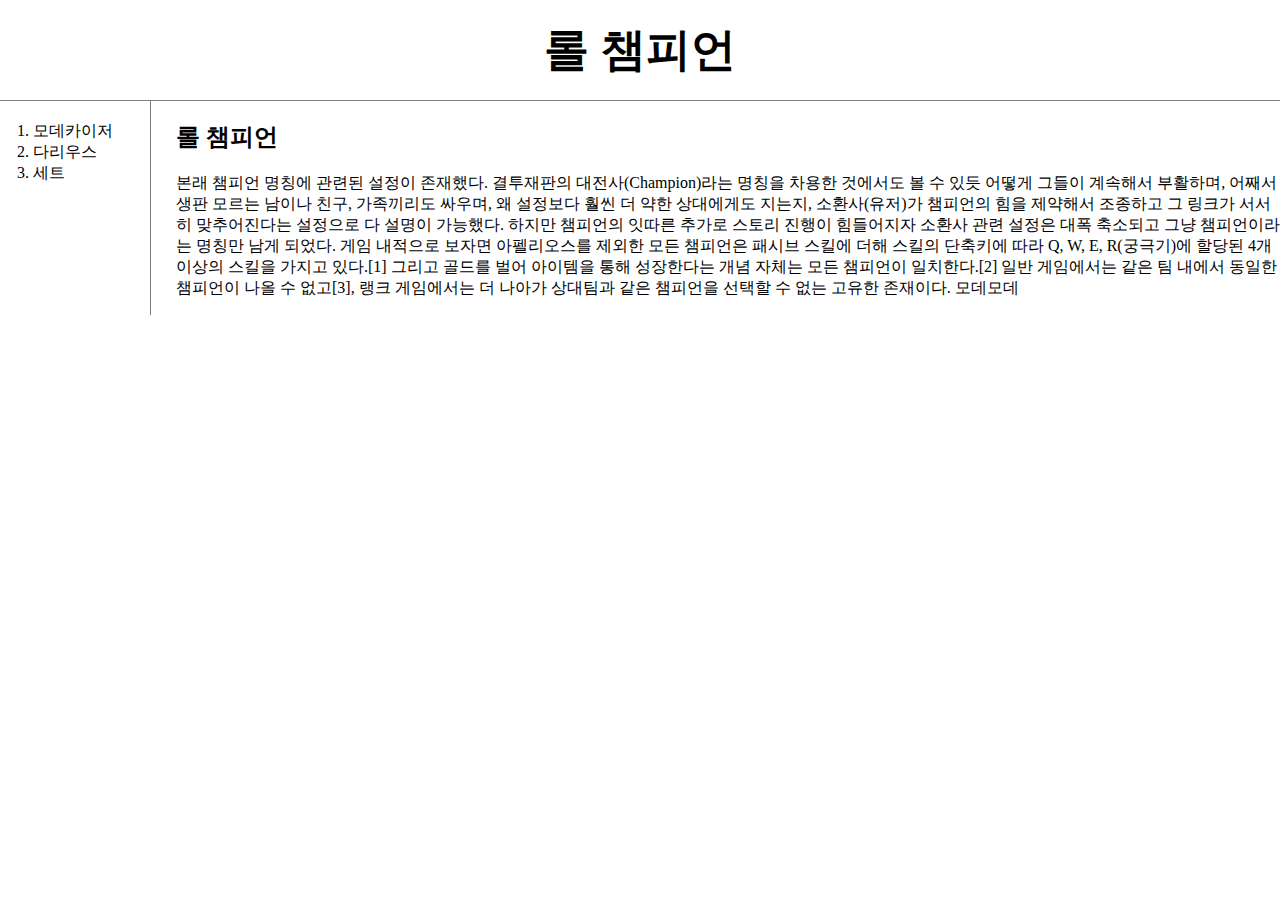
<file: index.html>
<!doctype html>
<html>
<head>
    <title>롤 챔피언 - welcome</title>
    <meta charset="utf-8">
    <link rel="stylesheet" href="style.css">
</head>
<body>
    <h1><a href="index.html">롤 챔피언</a></h1>
    <div id="grid">
        <div>
            <ol>
                <li><a href="모데카이저.html">모데카이저</a></li>
                <li><a href="다리우스.html">다리우스</a></li>
                <li><a href="세트.html">세트</a></li>
            </ol>
        </div>
        <div id="article">
            <h2><a href="https://namu.wiki/w/%EB%A6%AC%EA%B7%B8%20%EC%98%A4%EB%B8%8C%20%EB%A0%88%EC%A0%84%EB%93%9C/%EC%B1%94%ED%94%BC%EC%96%B8?from=%EB%A1%A4%20%EC%B1%94%ED%94%BC%EC%96%B8" target="_blank" title="롤 챔피언 나무위키">롤 챔피언</a></h2>
            <p>본래 챔피언 명칭에 관련된 설정이 존재했다. 결투재판의 대전사(Champion)라는 명칭을 차용한 것에서도 볼 수 있듯 어떻게 그들이 계속해서 부활하며, 어째서 생판 모르는 남이나 친구, 가족끼리도 싸우며, 왜 설정보다 훨씬 더 약한 상대에게도 지는지, 소환사(유저)가 챔피언의 힘을 제약해서 조종하고 그 링크가 서서히 맞추어진다는 설정으로 다 설명이 가능했다. 하지만 챔피언의 잇따른 추가로 스토리 진행이 힘들어지자 소환사 관련 설정은 대폭 축소되고 그냥 챔피언이라는 명칭만 남게 되었다.

                게임 내적으로 보자면 아펠리오스를 제외한 모든 챔피언은 패시브 스킬에 더해 스킬의 단축키에 따라 Q, W, E, R(궁극기)에 할당된 4개 이상의 스킬을 가지고 있다.[1] 그리고 골드를 벌어 아이템을 통해 성장한다는 개념 자체는 모든 챔피언이 일치한다.[2] 일반 게임에서는 같은 팀 내에서 동일한 챔피언이 나올 수 없고[3], 랭크 게임에서는 더 나아가 상대팀과 같은 챔피언을 선택할 수 없는 고유한 존재이다. 모데모데</p>
        </div>
</body>
</html>
</file>
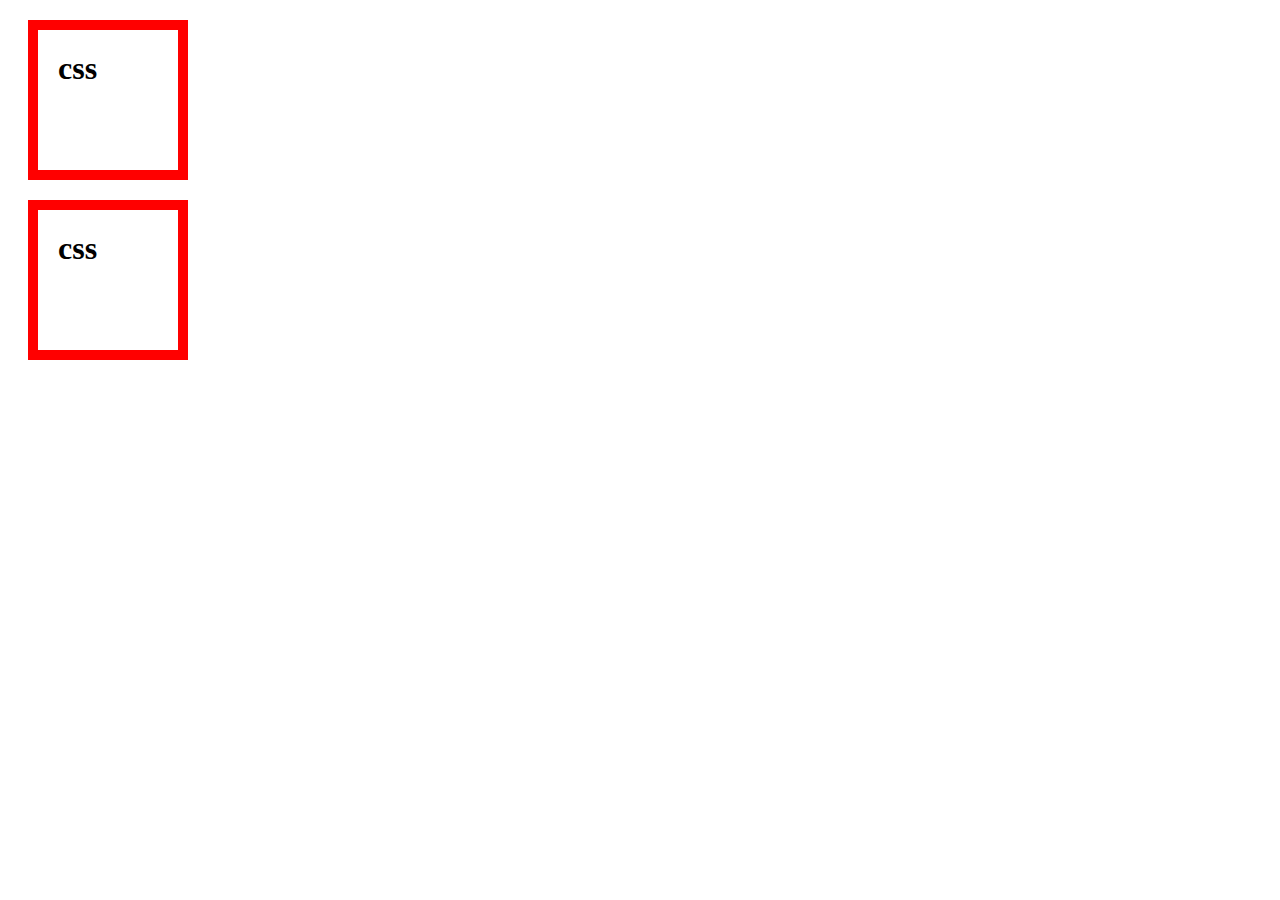
<file: box.html>
<!doctype html>
<html>
<head>
    <title></title>
    <meta charset="utf-8">
    <style>
        /*
        block level element
        
        h1, a {
            border-width : 5px;
            border-color : red;
            border-style : solid;
            
        } */
        h1, a{
            border : 10px solid red;
            padding : 20px;
            margin : 20px;
            display : block;
            width : 100px;
            height :100px;
        }
    </style>
</head>
<body>
    <h1>css</h1>
    <h1>css</h1>
</body>
</html>
</file>
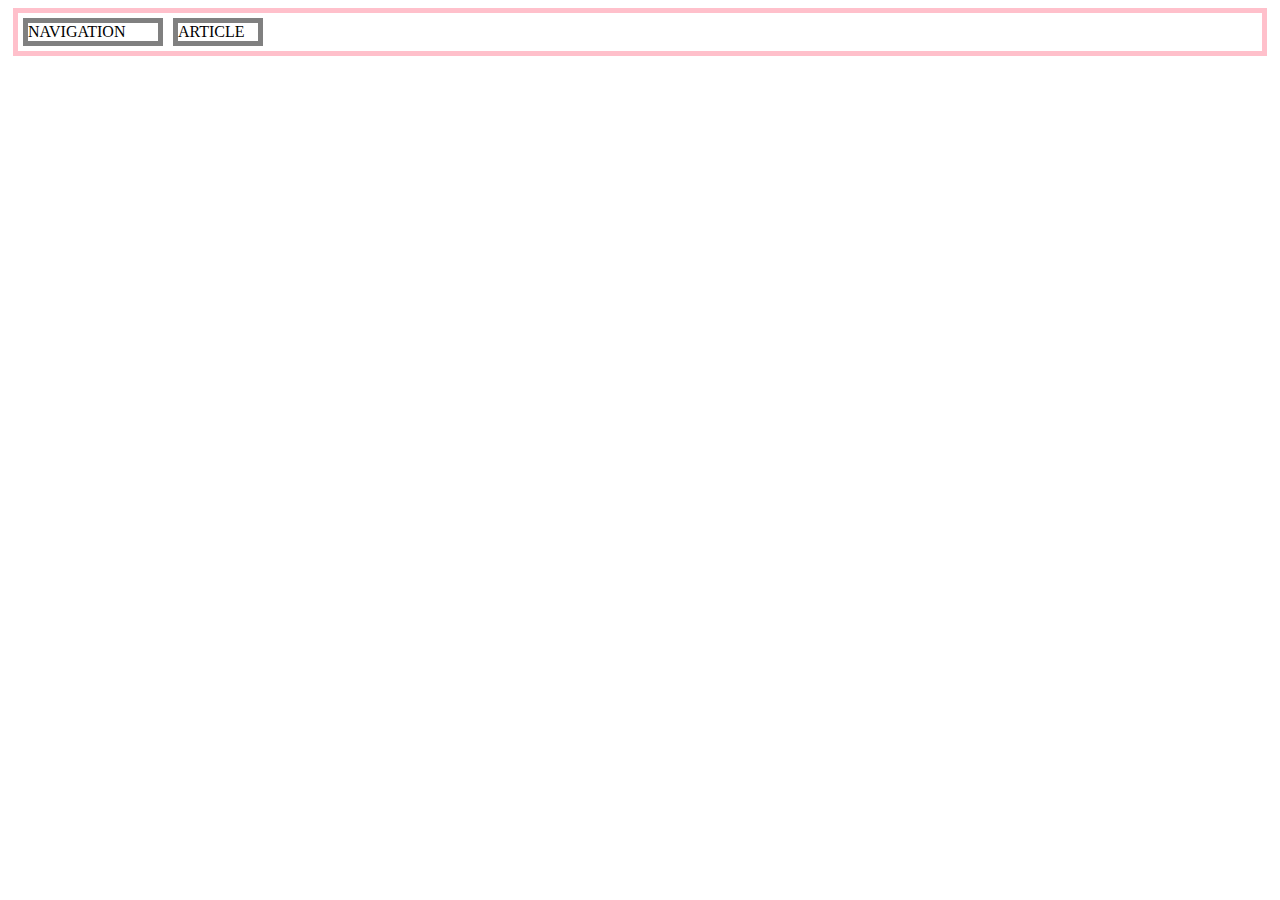
<file: grid.html>
<!doctype html>
<html>
<head>
    <title></title>
    <meta charset="utf-8">
    <style>
        div {
            border : 5px solid gray;
            margin : 5px;
        }
        #grid {
            border : 5px solid pink;
            display: grid;
            grid-template-columns: 150px 100px;

        }
    </style>
</head>
<body>
    <div id="grid">
        <div>NAVIGATION</div>
        <div>ARTICLE</div>
    </div>
</body>
</html>
</file>
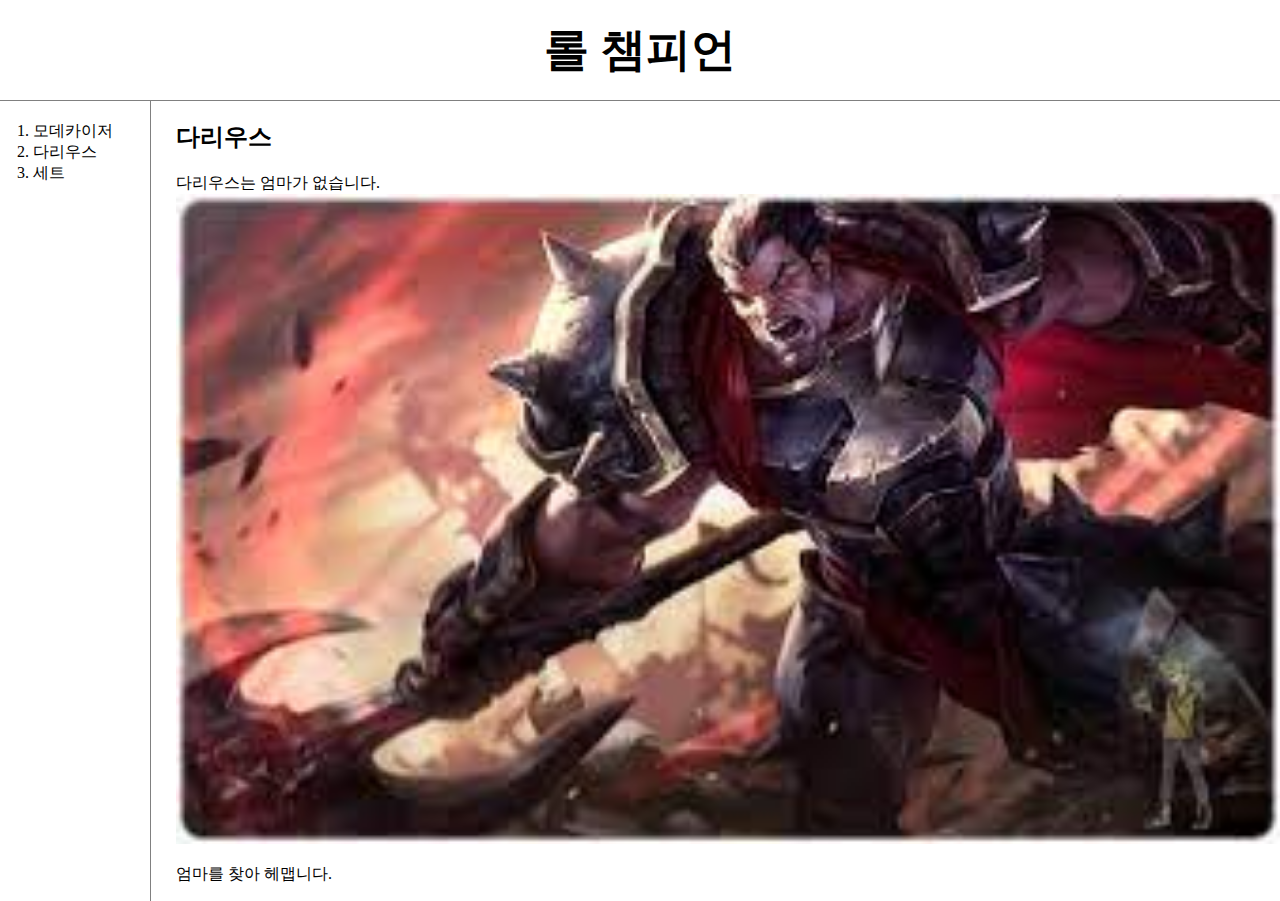
<file: 다리우스.html>
<!doctype html>
<html>
<head>
    <title>롤 챔피언 - 다리우스</title>
    <meta charset="utf-8">
    <link rel="stylesheet" href="style.css">
</head>
<body>
    <h1><a href="index.html">롤 챔피언</a></h1>
    <div id="grid">
        <ol>
            <li><a href="모데카이저.html">모데카이저</a></li>
            <li><a href="다리우스.html">다리우스</a></li>
            <li><a href="세트.html">세트</a></li>
        </ol>
        <div id="article">
            <h2><a href="https://namu.wiki/w/%EB%8B%A4%EB%A6%AC%EC%9A%B0%EC%8A%A4" target="_blank" title="다리우스 나무위키">다리우스</a></h2>
            <p>다리우스는 엄마가 없습니다.<img src="dari.jpg" width="100%"></p>
            <p>엄마를 찾아 헤맵니다.</p>
        </div>
    </div>
</body>
</html>
</file>
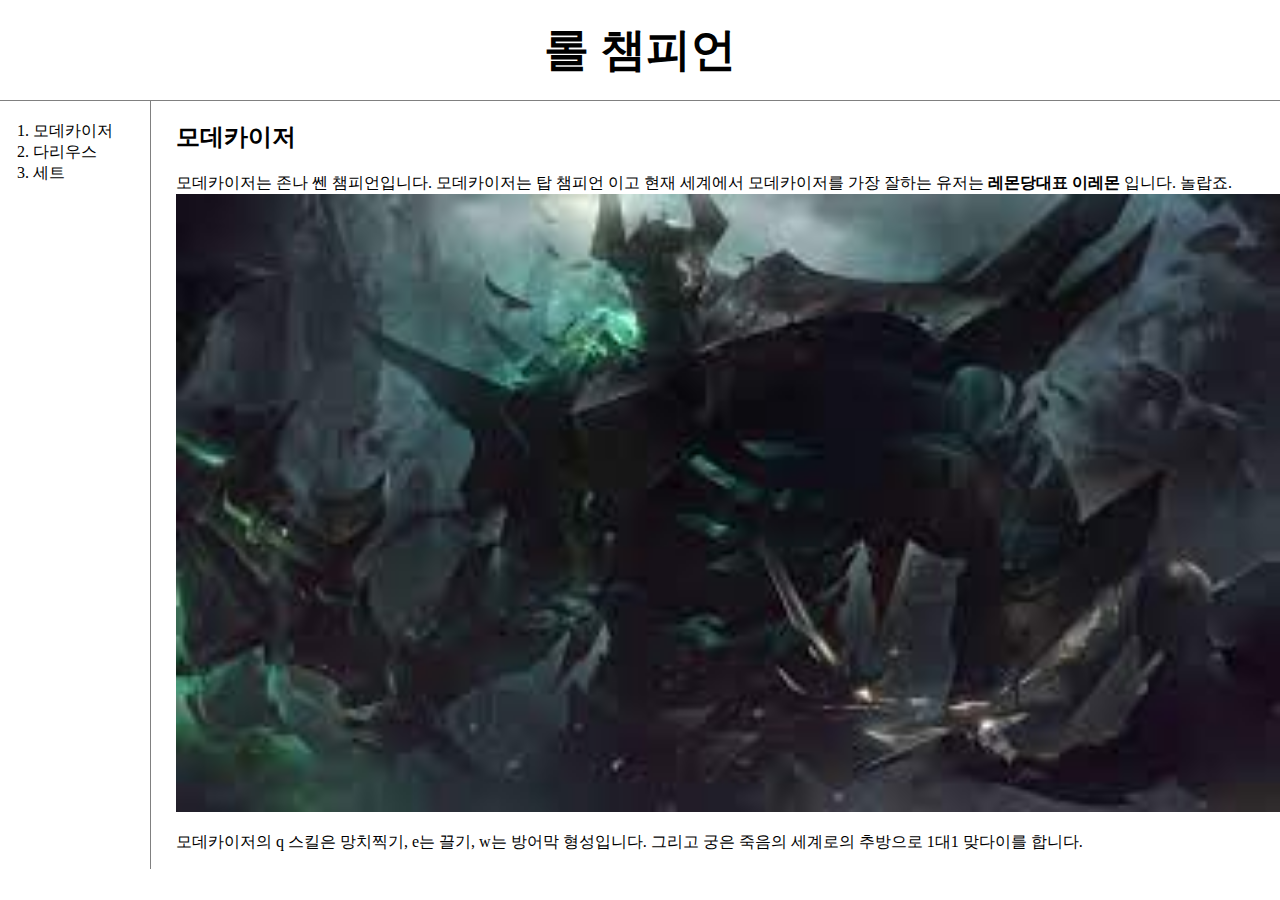
<file: 모데카이저.html>
<!doctype html>
<html>
<head>
    <title>롤 챔피언 - 모데카이저</title>
    <meta charset="utf-8">
    <link rel="stylesheet" href="style.css">
</head>
<body>
    <h1><a href="index.html">롤 챔피언</a></h1>
    <div id="grid">
        <div>
            <ol>
                <li><a href="모데카이저.html">모데카이저</a></li>
                <li><a href="다리우스.html">다리우스</a></li>
                <li><a href="세트.html">세트</a></li>
            </ol>
        </div>
        <div id="article">
            <h2><a href="https://namu.wiki/w/%EB%AA%A8%EB%8D%B0%EC%B9%B4%EC%9D%B4%EC%A0%80" target="_blank" title="모데카이저 나무위키">모데카이저</a></h2>
            <p>모데카이저는 존나 쎈 챔피언입니다.
            모데카이저는 탑 챔피언 이고 현재 세계에서 모데카이저를 가장 잘하는 유저는
            <strong>레몬당대표 이레몬</strong> 입니다. 놀랍죠.
            <img src="mode.jpg" width="100%">
            </p>
            <p>모데카이저의 q 스킬은 망치찍기, e는 끌기, w는 방어막 형성입니다.
            그리고 궁은 죽음의 세계로의 추방으로 1대1 맞다이를 합니다.</p>
        </div>
</body>
</html>
</file>
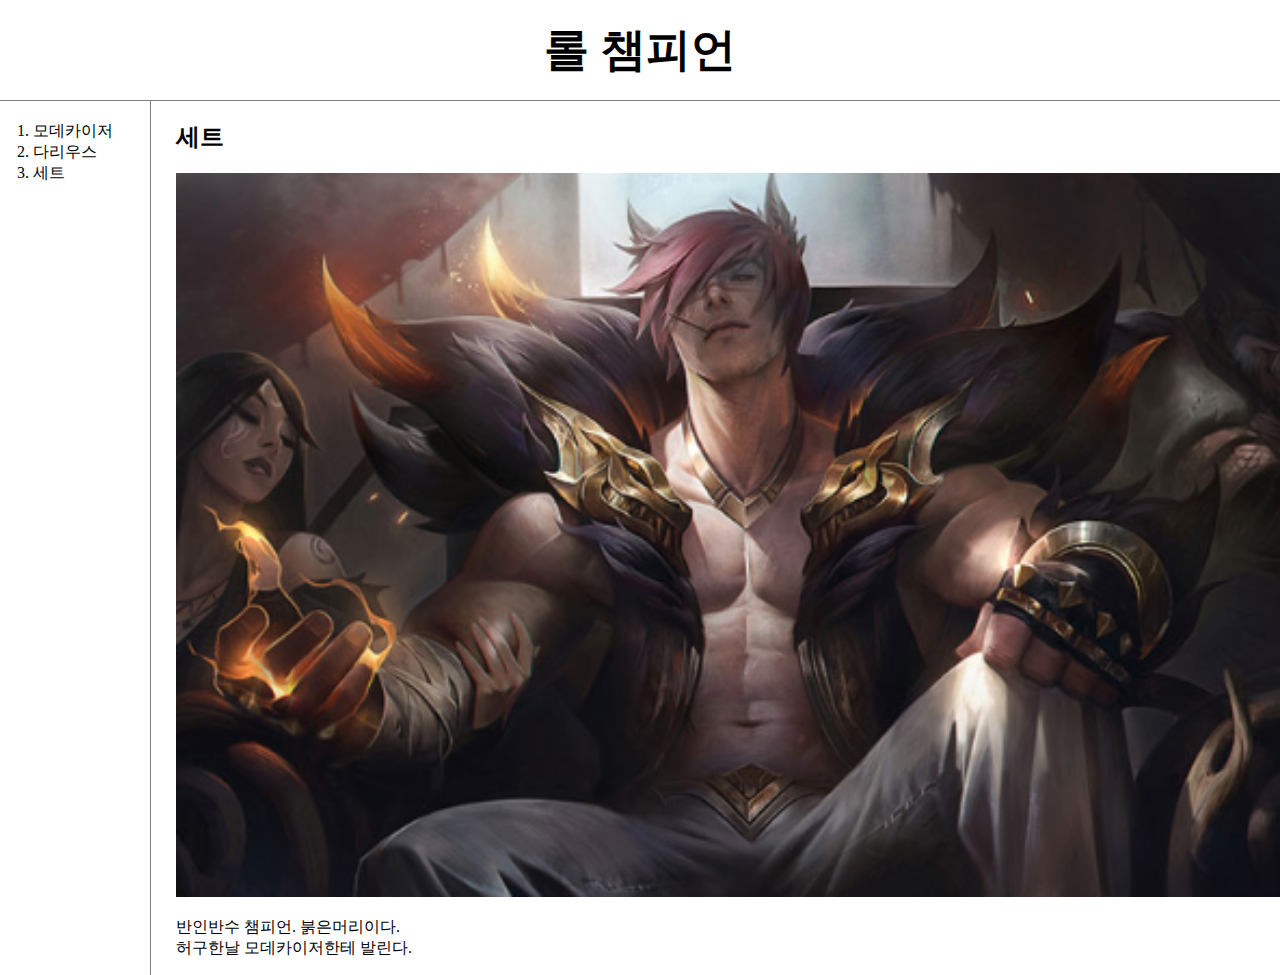
<file: 세트.html>
<!doctype html>
<html>
<head>
    <title>롤 챔피언 - 세트</title>
    <meta charset="utf-8">
    <link rel="stylesheet" href="style.css">
</head>
<body>
    <h1><a href="index.html">롤 챔피언</a></h1>
    <div id="grid">
        <div>
            <ol>
                <li><a href="모데카이저.html">모데카이저</a></li>
                <li><a href="다리우스.html">다리우스</a></li>
                <li><a href="세트.html">세트</a></li>
            </ol>
        </div>
        <div id="article">
            <h2><a href="https://namu.wiki/w/%EC%84%B8%ED%8A%B8" target="_blank" title="세트 나무위키">세트</a></h2>
            <p>
                <img src="set.jpg" width="100%">
            </p>
            <p>반인반수 챔피언. 붉은머리이다.<br>허구한날 모데카이저한테 발린다.
            </p>
        </div>
</body>
</html>
</file>
<file: style.css>
body{
    margin : 0;   
}
a {
    text-decoration: none;
    color : black;
}
h1 {
    font-size : 45px;
    text-align: center;
    border-bottom : 1px solid gray;
    margin : 0;
    padding : 20px;
}
ol {
    /*border-right : 1px solid gray;*/
    width : 100px;
    margin : 0;
    padding : 20px;
}
#grid {
    display : grid;
    grid-template-columns : 150px 1fr
}
#grid ol{
    padding-left : 33px;
}
#grid #article{
    border-left : 1px solid gray;
    padding-left : 25px;
}
@media(max-width:800px){
    #grid {
    display : block;
    }
    #grid #article {
    border-left : none;
    }
    h1 {
    border-bottom : none;
    }
}
</file>
